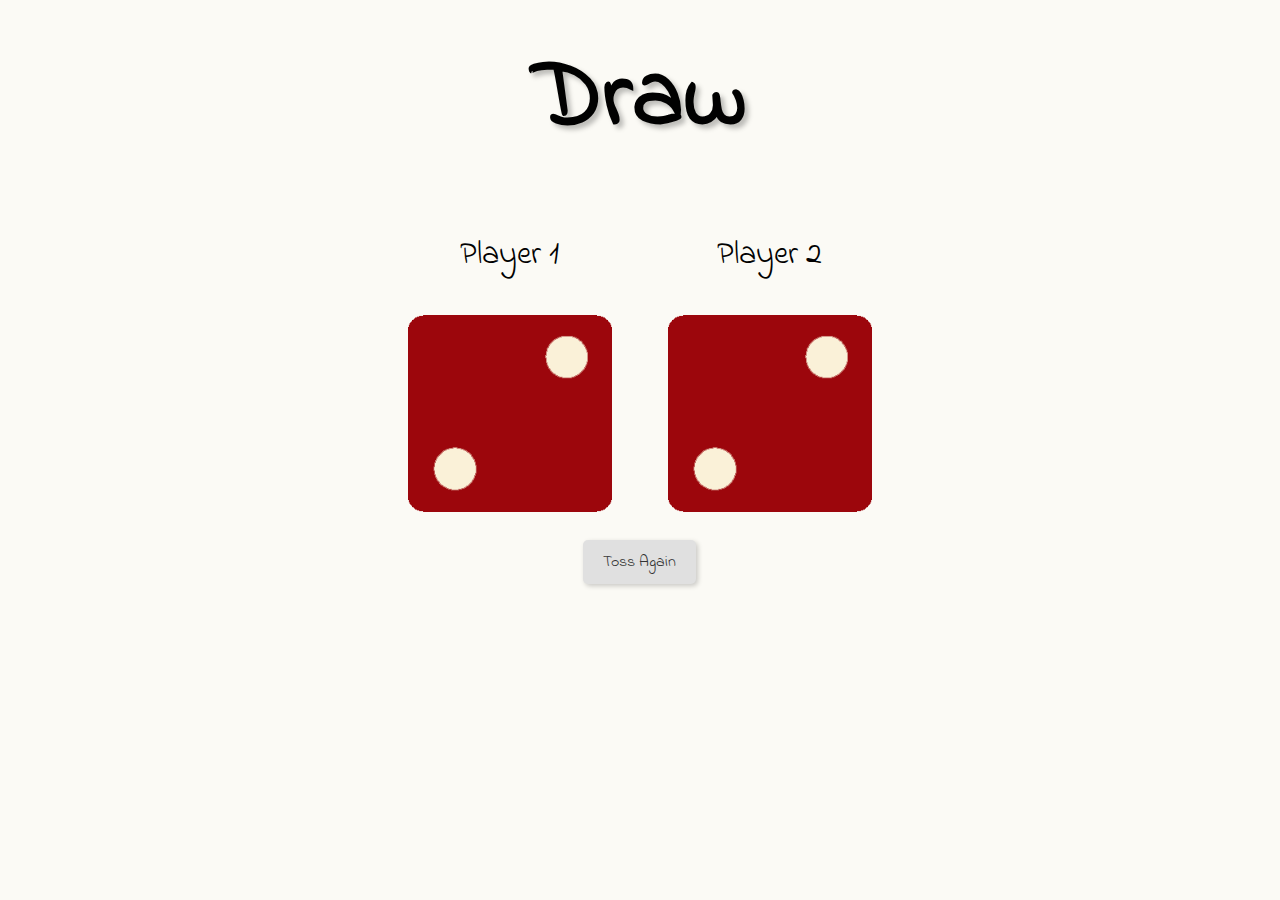
<file: index.html>
<!DOCTYPE html>
<html lang="en" dir="ltr">
<head>
  <meta charset="utf-8">
  <title>Dice Game</title>
  <link rel="stylesheet" href="styles.css">
  <link href="https://fonts.googleapis.com/css?family=Indie+Flower|Lobster" rel="stylesheet">
</head>
<body>

<div class="container">
  
  <h1>Refresh Me</h1>

  <div class="dice">
    <p>Player 1</p>
    <img class="img1" src="images/dice6.png">
  </div>

  <div class="dice">
    <p>Player 2</p>
    <img class="img2" src="images/dice6.png">
  </div>

  <div class="reload-container">
    <button class="reload-button" onclick="location.reload()">Toss Again</button>
  </div>

</div>

<script src="script.js" charset="utf-8"></script>

</body>
</html>
</file>
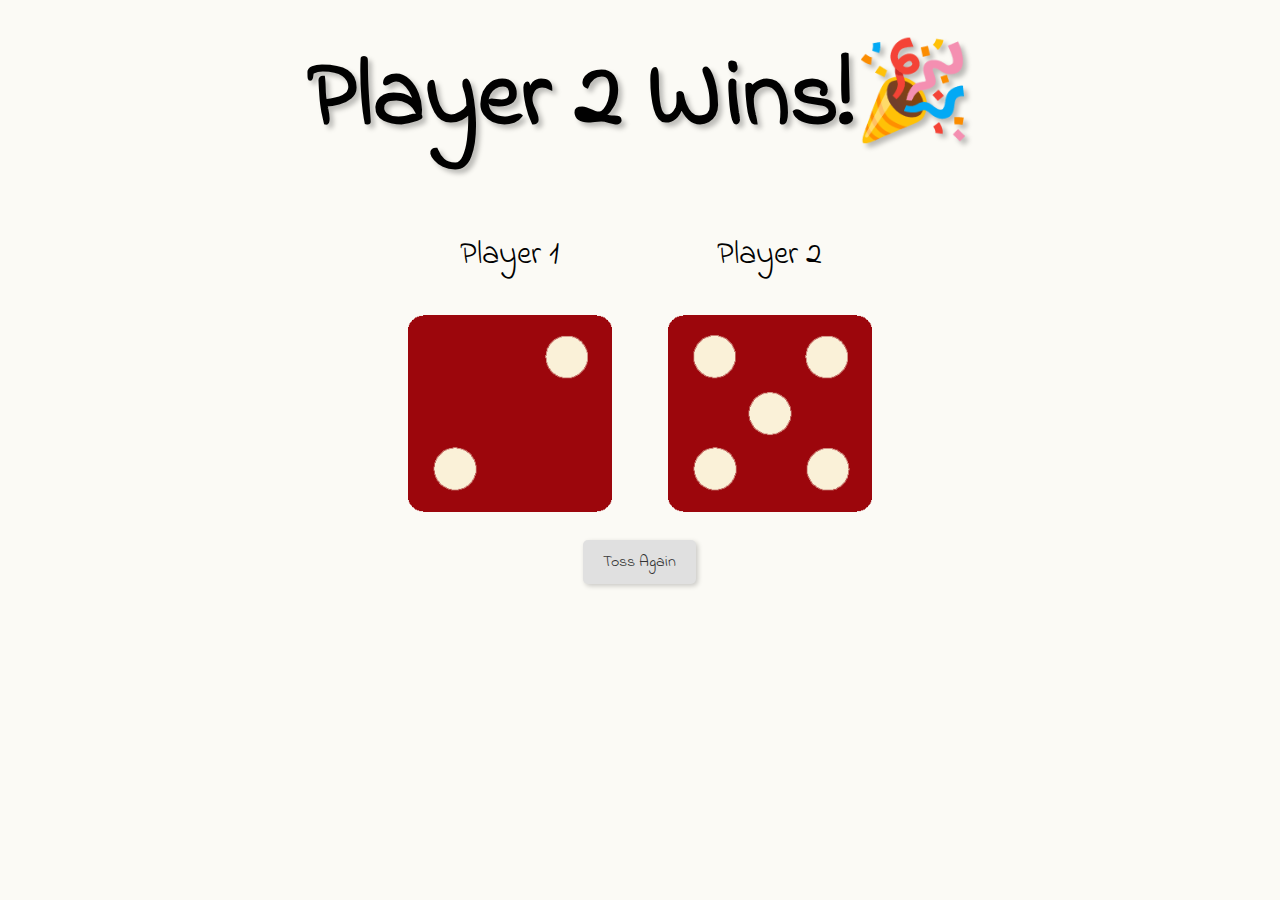
<file: dice.html>
<!DOCTYPE html>
<html lang="en" dir="ltr">
<head>
  <meta charset="utf-8">
  <title>Dicee</title>
  <link rel="stylesheet" href="styles.css">
  <link href="https://fonts.googleapis.com/css?family=Indie+Flower|Lobster" rel="stylesheet">
</head>
<body>

<div class="container">
  
  <h1>Refresh Me</h1>

  <div class="dice">
    <p>Player 1</p>
    <img class="img1" src="images/dice6.png">
  </div>

  <div class="dice">
    <p>Player 2</p>
    <img class="img2" src="images/dice6.png">
  </div>

  <div class="reload-container">
    <button class="reload-button" onclick="location.reload()">Toss Again</button>
  </div>

</div>

<script src="index.js" charset="utf-8"></script>

</body>
</html>
</file>
<file: styles.css>
.container {
  width: 70%;
  margin: auto;
  text-align: center;
}

.dice {
  text-align: center;
  display: inline-block;
}

body {
  background-color: #FBFAF5;
}

h1 {
  margin: 30px;
  font-family: 'Indie Flower';
  text-shadow:4px 4px 5px rgba(0, 0, 0, 0.258);
  font-size: 6rem;
  color: #010101;
}

p {
  font-size: 2rem;
  color: #010101;
  font-family: 'Indie Flower', cursive;
}

img {
  width: 80%;
}

.reload-container {
  display: flex;
  justify-content: center;
  margin-top: 20px;
}

.reload-button {
  padding: 10px 20px;
  background-color: #e0e0e0;
  border: none;
  border-radius: 5px;
  font-family: 'Indie Flower', cursive;
  font-size: 1rem;
  color: #333;
  cursor: pointer;
  box-shadow: 2px 2px 5px rgba(0, 0, 0, 0.2);
}

.confetti {
  font-size: 40px;
  position: fixed;
  top: 50%;
  transform: translateY(-50%);
  animation: confetti-fall 2s ease-out forwards;
}

.left-confetti {
  left: 10px;
}

.right-confetti {
  right: 10px;
}

@keyframes confetti-fall {
  0% {
    opacity: 1;
    transform: translateY(-100%);
  }
  100% {
    opacity: 0;
    transform: translateY(100vh);
  }
}
</file>
